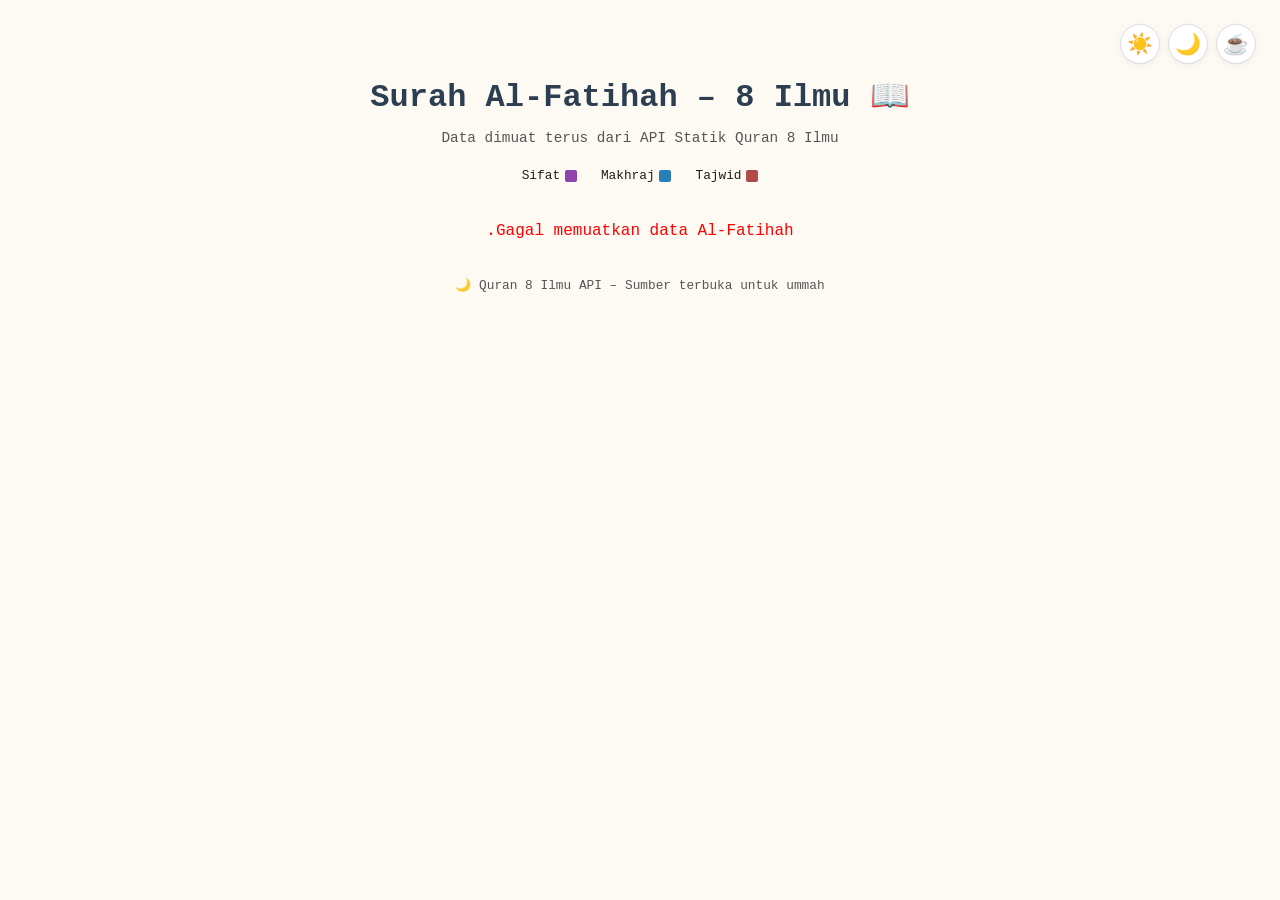
<file: index.html>
<!DOCTYPE html>
<html lang="ms">
<head>
    <meta charset="UTF-8">
    <meta http-equiv="refresh" content="0; url=examples/web-demo/">
    <title>Quran 8 Ilmu API</title>
</head>
<body>
    <p>Jika anda tidak dialihkan, <a href="examples/web-demo/">klik di sini</a>.</p>
</body>
</html>
</file>
<file: docs/style.css>
/* ============================================================
   Quran 8 Ilmu API – Gaya Asas (style.css)
   Menyokong 3 tema: Light (default), Dark, Coffee
   Layout: RTL, Flexbox, Mobile‑first
   ============================================================ */

/* ---------- CSS Custom Properties (Tema) ---------- */
:root {
    --bg: #fdfaf3;
    --bg-card: #ffffff;
    --text: #1e1e1e;
    --text-secondary: #555;
    --accent: #2c3e50;
    --accent-light: #eaf2f8;
    --border: #ddd;
    --shadow: 0 2px 8px rgba(0,0,0,0.05);
    --tajwid: #b34b4b;
    --makhraj: #2980b9;
    --sifat: #8e44ad;
    --makna: #3a7d44;
    --tab-bg: #e0e0e0;
    --tab-active-bg: #2c3e50;
    --tab-active-text: #ffffff;
    --ilmu-tab-active-bg: #2c3e50;
    --ilmu-tab-active-text: #ffffff;
    --arabic-font: 'Scheherazade New', 'Traditional Arabic', serif;
    --ui-font: 'Courier New', Courier, monospace;
}

/* Tema Gelap */
body.dark {
    --bg: #1e1e1e;
    --bg-card: #2a2a2a;
    --text: #e0e0e0;
    --text-secondary: #aaa;
    --accent: #a0c4ff;
    --accent-light: #1e2a3a;
    --border: #444;
    --shadow: 0 2px 8px rgba(255,255,255,0.05);
    --tajwid: #ff8c8c;
    --makhraj: #5dade2;
    --sifat: #c39bd3;
    --makna: #7ed687;
    --tab-bg: #3a3a3a;
    --tab-active-bg: #a0c4ff;
    --tab-active-text: #1e1e1e;
    --ilmu-tab-active-bg: #a0c4ff;
    --ilmu-tab-active-text: #1e1e1e;
}

/* Tema Kopi (Beige Coffee) */
body.coffee {
    --bg: #f5efe0;
    --bg-card: #fff8f0;
    --text: #4a3728;
    --text-secondary: #6b5544;
    --accent: #6f4e37;
    --accent-light: #f0e5d8;
    --border: #c2a381;
    --shadow: 0 2px 8px rgba(0,0,0,0.08);
    --tajwid: #9c4f4f;
    --makhraj: #3a6b8c;
    --sifat: #7b4f8a;
    --makna: #4a7c52;
    --tab-bg: #e7d7c1;
    --tab-active-bg: #6f4e37;
    --tab-active-text: #fff8f0;
    --ilmu-tab-active-bg: #6f4e37;
    --ilmu-tab-active-text: #fff8f0;
}

/* ---------- Reset & Asas ---------- */
*,
*::before,
*::after {
    box-sizing: border-box;
    margin: 0;
    padding: 0;
}

body {
    background-color: var(--bg);
    color: var(--text);
    font-family: var(--ui-font);
    line-height: 1.6;
    transition: background-color 0.3s, color 0.3s;
    direction: rtl;
    text-align: center;
    padding: 1.5rem;
    min-height: 100vh;
}

/* ---------- Header & Tajuk ---------- */
h1 {
    font-family: var(--ui-font);
    font-size: 2rem;
    color: var(--accent);
    margin-bottom: 0.25rem;
}

.subtitle {
    font-size: 0.9rem;
    color: var(--text-secondary);
    margin-bottom: 1rem;
    font-family: var(--ui-font);
}

/* ---------- Petunjuk Warna (Legend) ---------- */
.legend {
    display: flex;
    justify-content: center;
    gap: 1.5rem;
    margin: 0.5rem 0 1rem;
    font-size: 0.8rem;
    font-family: var(--ui-font);
}

.legend span {
    display: inline-flex;
    align-items: center;
    gap: 0.3rem;
}

.legend-dot {
    width: 12px;
    height: 12px;
    border-radius: 2px;
    display: inline-block;
}

/* ---------- Butang Tema ---------- */
.theme-bar {
    display: flex;
    justify-content: flex-end;
    gap: 0.5rem;
    margin-bottom: 0.5rem;
    direction: ltr;
}

.theme-btn {
    background: var(--bg-card);
    border: 1px solid var(--border);
    border-radius: 50%;
    width: 2.5rem;
    height: 2.5rem;
    cursor: pointer;
    font-size: 1.3rem;
    box-shadow: var(--shadow);
    transition: transform 0.2s;
    color: var(--text);
}

.theme-btn:hover {
    transform: scale(1.1);
}

/* ---------- Tab Ayat ---------- */
.ayah-tabs,
.tabs {
    display: flex;
    justify-content: center;
    flex-wrap: wrap;
    gap: 0.4rem;
    margin: 1rem 0;
}

.ayah-tab,
.tab-btn {
    background: var(--tab-bg);
    border: 1px solid var(--border);
    color: var(--text);
    padding: 0.5rem 1.2rem;
    border-radius: 6px;
    cursor: pointer;
    font-weight: bold;
    font-family: var(--ui-font);
    transition: background 0.2s, color 0.2s;
}

.ayah-tab.active,
.tab-btn.active {
    background: var(--tab-active-bg);
    color: var(--tab-active-text);
}

/* ---------- Sub‑tab 8 Ilmu ---------- */
.ilmu-tabs {
    display: flex;
    justify-content: center;
    flex-wrap: wrap;
    gap: 0.3rem;
    margin: 1rem 0 0.5rem;
    border-bottom: 2px solid var(--border);
    padding-bottom: 0.5rem;
}

.ilmu-tab {
    background: transparent;
    border: none;
    font-weight: bold;
    padding: 0.4rem 1rem;
    cursor: pointer;
    font-size: 0.8rem;
    font-family: var(--ui-font);
    border-radius: 4px;
    color: var(--text);
    transition: background 0.2s, color 0.2s;
}

.ilmu-tab.active {
    background: var(--ilmu-tab-active-bg);
    color: var(--ilmu-tab-active-text);
}

/* ---------- Kandungan Utama ---------- */
.content-area {
    max-width: 1100px;
    margin: 0 auto;
}

.ayat-content {
    display: none;
    background: var(--bg-card);
    border-radius: 12px;
    padding: 1.5rem;
    box-shadow: var(--shadow);
    margin-bottom: 1.5rem;
    transition: background 0.3s;
}

.ayat-content.active {
    display: block;
}

/* ---------- Ayat Penuh (Arabic) ---------- */
.ayat-penuh,
.ayah-full {
    font-family: var(--arabic-font);
    font-size: 2.8em;
    margin: 0.5rem 0 1rem;
    color: var(--accent);
    direction: rtl;
    line-height: 1.8;
}

/* ---------- Terjemahan ---------- */
.terjemahan-penuh,
.translation {
    font-size: 1.1rem;
    font-weight: bold;
    color: var(--accent);
    margin: 1rem 0;
    padding: 0.8rem 1.2rem;
    background: var(--accent-light);
    border-radius: 8px;
    border-right: 4px solid var(--accent);
    font-family: var(--ui-font);
}

/* ---------- Panel Ilmu ---------- */
.ilmu-panel {
    display: none;
    padding: 0.8rem 0;
}

.ilmu-panel.active {
    display: block;
}

/* ---------- Kumpulan Kalimah ---------- */
.kalimah-group {
    display: flex;
    flex-wrap: wrap;
    justify-content: center;
    gap: 10px;
    margin: 12px 0;
    direction: rtl;
}

/* ---------- Kotak Analisis ---------- */
.kalimah-box,
.makhraj-box,
.sifat-box,
.box {
    background: var(--bg-card);
    border: 1px solid var(--border);
    border-radius: 8px;
    padding: 10px;
    min-width: 140px;
    max-width: 180px;
    box-shadow: var(--shadow);
    display: flex;
    flex-direction: column;
    align-items: center;
}

/* Warna sempadan atas mengikut jenis */
.kalimah-box,
.box.tajwid-box {
    border-top: 3px solid var(--tajwid);
}

.makhraj-box,
.box.makhraj-box {
    border-top: 3px solid var(--makhraj);
}

.sifat-box,
.box.sifat-box {
    border-top: 3px solid var(--sifat);
}

/* Tajuk kotak */
.box-title {
    font-size: 0.7em;
    font-weight: bold;
    padding-bottom: 4px;
    border-bottom: 1px dashed var(--border);
    width: 100%;
    text-align: center;
    font-family: var(--ui-font);
}

.kalimah-box .box-title,
.box.tajwid-box .box-title {
    color: var(--tajwid);
}

.makhraj-box .box-title,
.box.makhraj-box .box-title {
    color: var(--makhraj);
}

.sifat-box .box-title,
.box.sifat-box .box-title {
    color: var(--sifat);
}

/* Senarai dalam kotak */
.tajwid,
.makhraj,
.sifat,
.box ul {
    font-size: 0.7em;
    font-weight: bold;
    text-align: right;
    list-style-position: inside;
    padding: 0;
    width: 100%;
    margin: 0;
}

.tajwid li,
.makhraj li,
.sifat li,
.box ul li {
    margin: 2px 0;
    line-height: 1.4;
}

.tajwid,
.box.tajwid-box ul {
    color: var(--tajwid);
}

.makhraj,
.box.makhraj-box ul {
    color: var(--makhraj);
}

.sifat,
.box.sifat-box ul {
    color: var(--sifat);
}

/* ---------- Perkataan Arab & Makna ---------- */
.arab-kalimah,
.word-arabic {
    font-family: var(--arabic-font);
    font-size: 2.2em;
    margin: 5px 0;
    color: var(--accent);
}

.makna,
.word-meaning {
    font-size: 0.85rem;
    font-weight: bold;
    color: var(--makna);
    margin-top: 4px;
    text-align: center;
}

/* ---------- Teks Ilmu Lain ---------- */
.ilmu-text {
    text-align: justify;
    line-height: 1.8;
    font-size: 0.9rem;
    font-family: var(--ui-font);
}

.ilmu-list {
    text-align: right;
    list-style: none;
    padding: 0;
    font-family: var(--ui-font);
}

.ilmu-list li {
    margin-bottom: 0.5rem;
}

/* ---------- Garis Pemisah ---------- */
hr {
    border: 0;
    height: 1px;
    background: var(--border);
    margin: 1.2rem 0;
}

/* ---------- Nota Kaki ---------- */
.footnote {
    color: var(--text-secondary);
    font-size: 0.8rem;
    margin-top: 0.5rem;
    font-family: var(--ui-font);
}

/* ---------- Footer ---------- */
footer {
    margin-top: 2rem;
    font-size: 0.8rem;
    color: var(--text-secondary);
    font-family: var(--ui-font);
}
</file>
